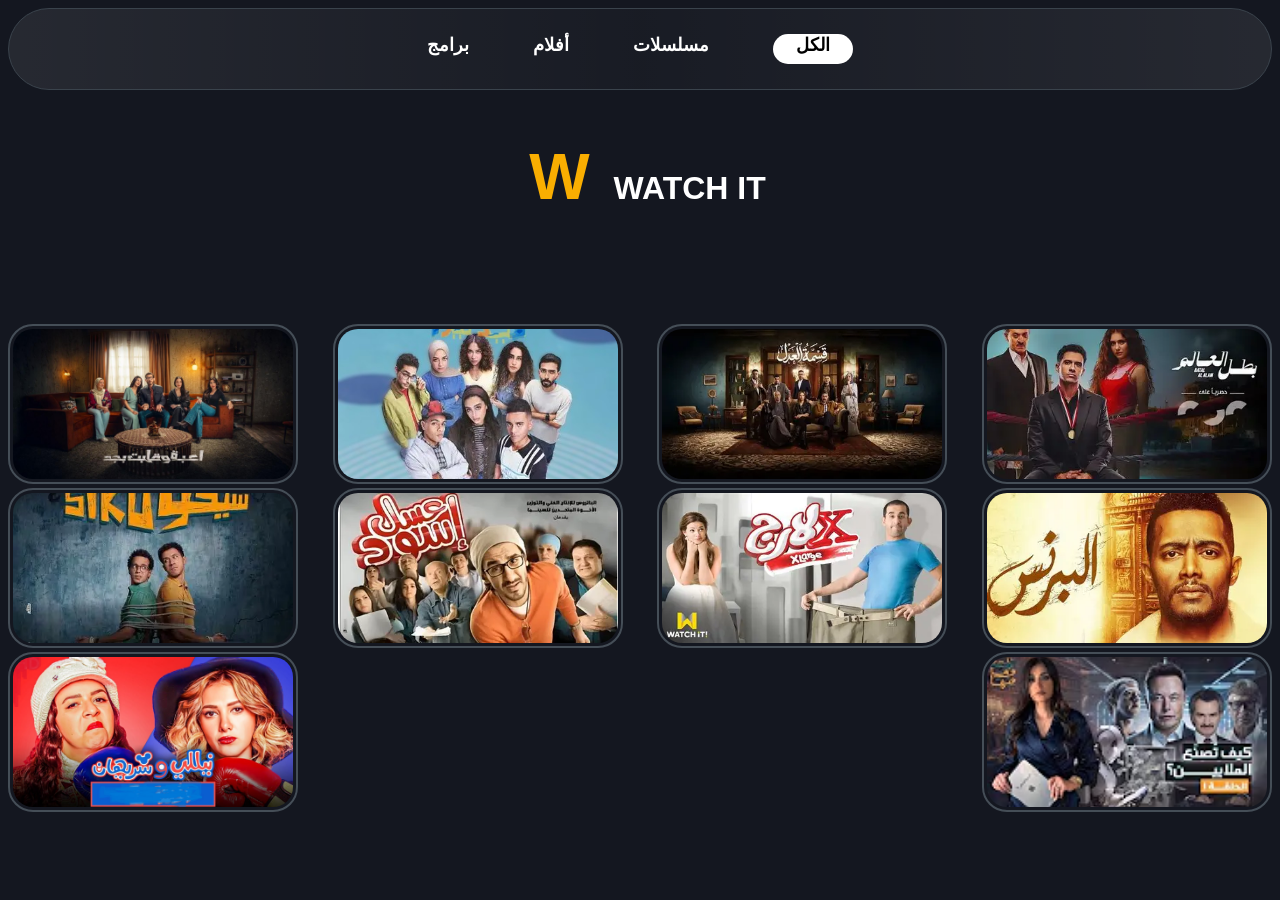
<file: index.html>
<!DOCTYPE html>
<html lang="en">
<head>
    <meta charset="UTF-8">
    <meta name="viewport" content="width=device-width, initial-scale=1.0">
    <title>WATCH IT</title>
    <link rel="stylesheet" href="style.css">
    <link rel="shortcut icon" href="ODF.png" type="img/png">
</head>
<body>
    <div class="text">
        <h1 class="watchit-text"><span>W</span> Watch it</h1>
    </div>
    <div class="watchit">
        <header dir="rtl">
            <nav>
                <a href="index.html" class="different">الكل</a>
                <a href="series.html">مسلسلات</a>
                <a href="movies.html">أفلام</a>
                <a href="something2.html">برامج</a>
            </nav>
        </header>
    </div>
    <div class="content" style="text-align: center;">
        <h1 style="color:  white; text-align: center; margin-top: 50px;">
            <span style="color: rgb(249, 174, 1); font-weight: 900; font-size: 2em; padding: 15px;">W</span> WATCH IT 
        </h1>
        <div class="container">
            <div class="box">
                <a href="https://www.youtube.com/watch?v=SjYlMeJVN2s&list=PL_ej7RMCgBBNlEeV1kB3mXgujwYJrrH4e&index=238" target="_blank">
                    <img src="2e6bc1399-1.jpg" alt="">
                </a>
            </div>
            <div class="box">
                <a href="https://www.youtube.com/watch?v=2Ni5oQsdqII&list=PLqHwCBLee9aQd-VGlACI4Y4jeddYFxq5i&index=30" target="_blank">
                    <img src="OIP2.jpg" alt="">
                </a>
            </div>
            <div class="box">
                <a href="https://www.youtube.com/watch?v=a57g9QrnLY0&list=PLnFEQGpqDBNOssmeYRF7aSiUghP_tsJZN&index=26" target="_blank">
                    <img src="download2.webp" alt="">
                </a>
            </div>
            <div class="box">
                <a href="https://www.youtube.com/watch?v=munCbcyMW6c&list=PLk7aOjrbxuorg7abhgpb0-GRDBMwRGORa&index=97" target="_blank">
                    <img src="OIF.webp" alt="">
                </a>
            </div>
            <div class="box">
                <a href="https://www.youtube.com/watch?v=Zkr9745mW0I" target="_blank">
                    <img src="OIP3.webp" alt="">
                </a>
            </div>
            <div class="box">
                <a href="https://www.youtube.com/watch?v=Bhdp9B0GbV8" target="_blank">
                    <img src="OIP6.webp" alt="">
                </a>
            </div>
            <div class="box">
                <a href="https://www.youtube.com/watch?v=z78lAbi35MU" target="_blank">
                    <img src="OIP.webp" alt="">
                </a>
            </div>
            <div class="box">
                <a href="https://www.youtube.com/watch?v=tgnYQDYpgu0&list=PL21EQ3ARoraq9HFNRYqDHYl297J0-1IKS&index=118"  target="_blank">
                    <img src="OIP4.webp" alt="">
                </a>
            </div>
            <div class="box">
                <a href="https://www.youtube.com/watch?v=dHtY6rPChJU&list=PLoooqPoxRcqdlVHpij7hbL2QiGAX3ToxG"  target="_blank">
                    <img src="maxresdefault.jpg" alt="">
                </a>
            </div>
            <div class="box">
                <a href="https://www.youtube.com/watch?v=vD8s74Egl9M&list=PL6wl6qOaiZmnocXG5_HLZEyvA-enGc89r" target="_blank">
                    <img src="hqdefault2.avif" alt="">
                </a>
            </div>
        </div>
    </div>
</body>

</html>
</file>
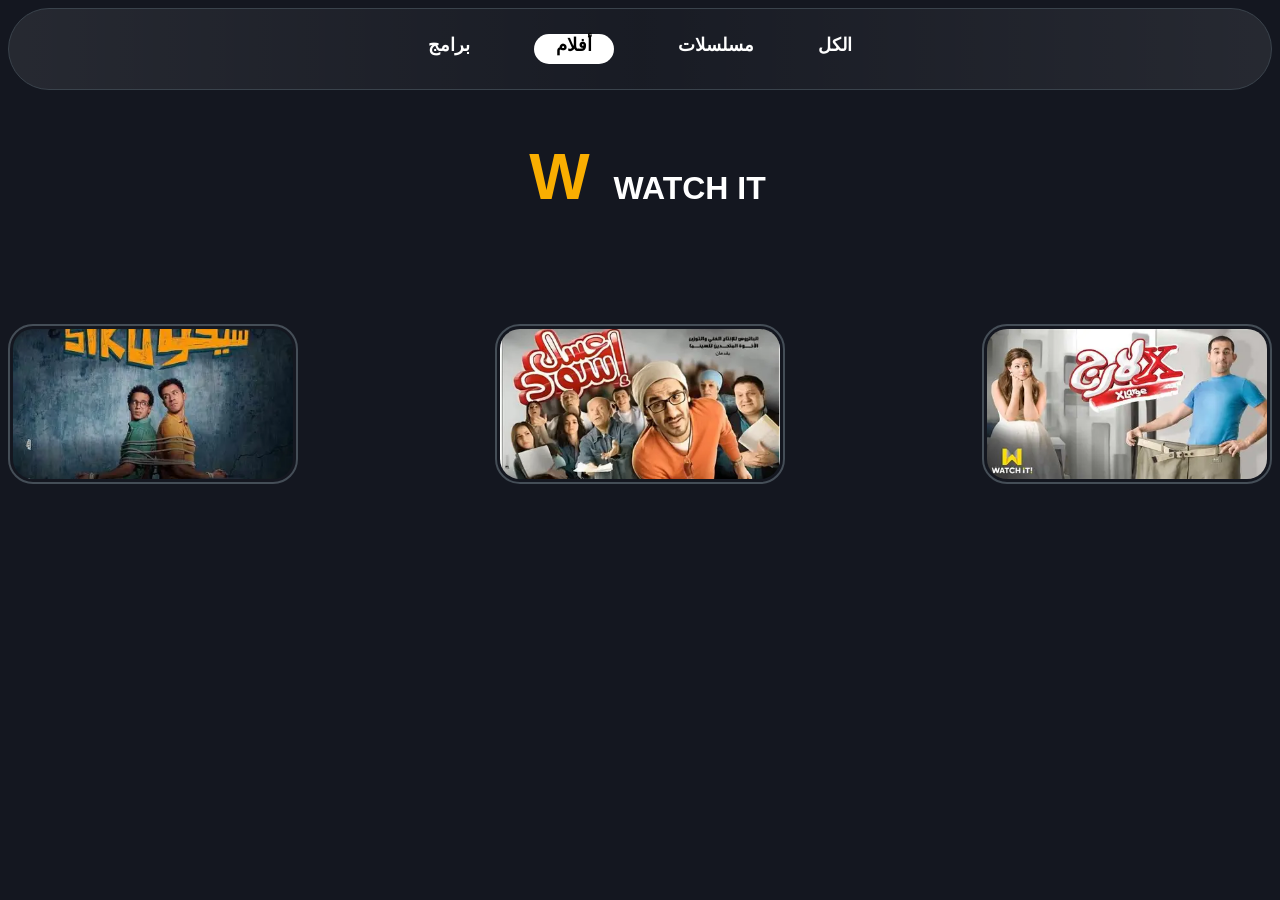
<file: movies.html>
<!DOCTYPE html>
<html lang="en">
<head>
    <meta charset="UTF-8">
    <meta name="viewport" content="width=device-width, initial-scale=1.0">
    <title>WATCH IT</title>
    <link rel="stylesheet" href="style.css">
    <link rel="shortcut icon" href="ODF.png" type="img/png">
</head>
<body>
    <div class="text">
        <h1 class="watchit-text"><span>W</span> Watch it</h1>
    </div>
    <div class="watchit">
        <header dir="rtl">
            <nav>
                <a href="index.html" >الكل</a>
                <a href="series.html">مسلسلات</a>
                <a href="movies.html" class="different">أفلام</a>
                <a href="something2.html">برامج</a>
            </nav>
        </header>
    </div>
    <div class="content" style="text-align: center;">
        <h1 style="color:  white; text-align: center; margin-top: 50px;">
            <span style="color: rgb(249, 174, 1); font-weight: 900; font-size: 2em; padding: 15px;">W</span> WATCH IT 
        </h1>
        <div class="container">
            <div class="box">
                <a href="https://www.youtube.com/watch?v=Zkr9745mW0I" target="_blank">
                    <img src="OIP3.webp" alt="">
                </a>
            </div>
            <div class="box">
                <a href="https://www.youtube.com/watch?v=Bhdp9B0GbV8" target="_blank">
                    <img src="OIP6.webp" alt="">
                </a>
            </div>
            <div class="box">
                <a href="https://www.youtube.com/watch?v=z78lAbi35MU" target="_blank">
                    <img src="OIP.webp" alt="">
                </a>
            </div>
        </div>
    </div>
</body>
</html>
</file>
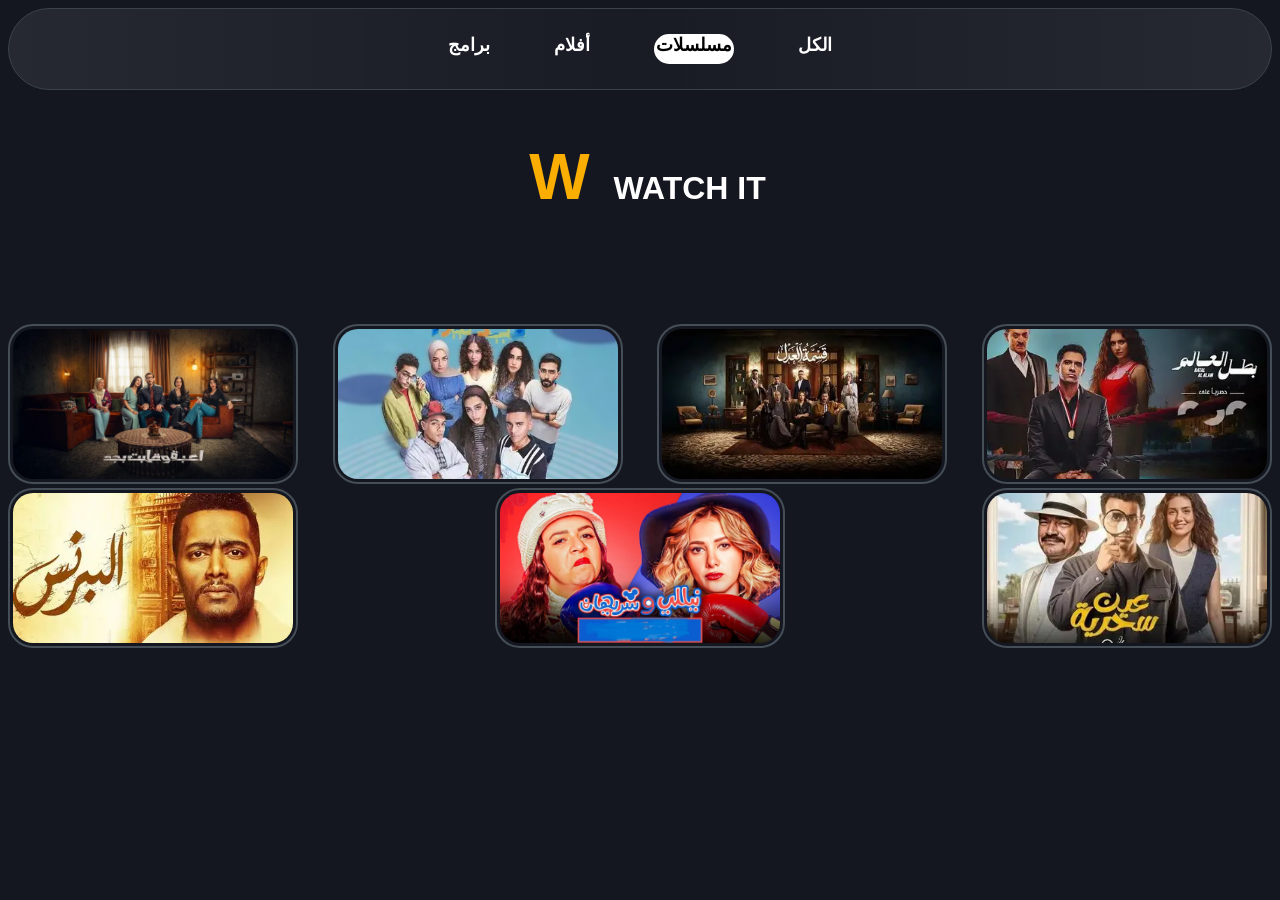
<file: series.html>
<!DOCTYPE html>
<html lang="en">
<head>
    <meta charset="UTF-8">
    <meta name="viewport" content="width=device-width, initial-scale=1.0">
    <title>WATCH IT</title>
    <link rel="stylesheet" href="style.css">
    <link rel="shortcut icon" href="ODF.png" type="img/png">
</head>
<body>
    <div class="text">
        <h1 class="watchit-text"><span>W</span> Watch it</h1>
    </div>
    <div class="watchit">
        <header dir="rtl">
            <nav>
                <a href="index.html">الكل</a>
                <a href="series.html" class="different">مسلسلات</a>
                <a href="movies.html">أفلام</a>
                <a href="something2.html">برامج</a>
            </nav>
        </header>
    </div>
    <div class="content" style="text-align: center;">
        <h1 style="color:  white; text-align: center; margin-top: 50px;">
            <span style="color: rgb(249, 174, 1); font-weight: 900; font-size: 2em; padding: 15px;">W</span> WATCH IT 
        </h1>
        <div class="container">
            <div class="box">
                <a href="https://www.youtube.com/watch?v=SjYlMeJVN2s&list=PL_ej7RMCgBBNlEeV1kB3mXgujwYJrrH4e&index=238" target="_blank">
                    <img src="2e6bc1399-1.jpg" alt="">
                </a>
            </div>
            <div class="box">
                <a href="https://www.youtube.com/watch?v=2Ni5oQsdqII&list=PLqHwCBLee9aQd-VGlACI4Y4jeddYFxq5i&index=30" target="_blank">
                    <img src="OIP2.jpg" alt="">
                </a>
            </div>
            <div class="box">
                <a href="https://www.youtube.com/watch?v=a57g9QrnLY0&list=PLnFEQGpqDBNOssmeYRF7aSiUghP_tsJZN&index=26" target="_blank">
                    <img src="download2.webp" alt="">
                </a>
            </div>
            <div class="box">
                <a href="https://www.youtube.com/watch?v=munCbcyMW6c&list=PLk7aOjrbxuorg7abhgpb0-GRDBMwRGORa&index=97" target="_blank">
                    <img src="OIF.webp" alt="">
                </a>
            </div>
            <div class="box">
                <a href="https://www.youtube.com/watch?v=tgnYQDYpgu0&list=PL21EQ3ARoraq9HFNRYqDHYl297J0-1IKS&index=118"  target="_blank">
                    <img src="OIP4.webp" alt="">
                </a>
            </div>
            <div class="box">
                <a href="https://www.youtube.com/watch?v=dHtY6rPChJU&list=PLoooqPoxRcqdlVHpij7hbL2QiGAX3ToxG"  target="_blank">
                    <img src="maxresdefault.jpg" alt="">
                </a>
            </div>
            <div class="box">
                <a href="https://www.youtube.com/watch?v=XS_KWdqNC4Q&list=PLR-zFMJFqXi8uyMgd3LRgyUTLXl8VIOEy&index=29">
                    <img src="th.webp" alt="">
                </a>
            </div>
        </div>
    </div>
</body>

</html>
</file>
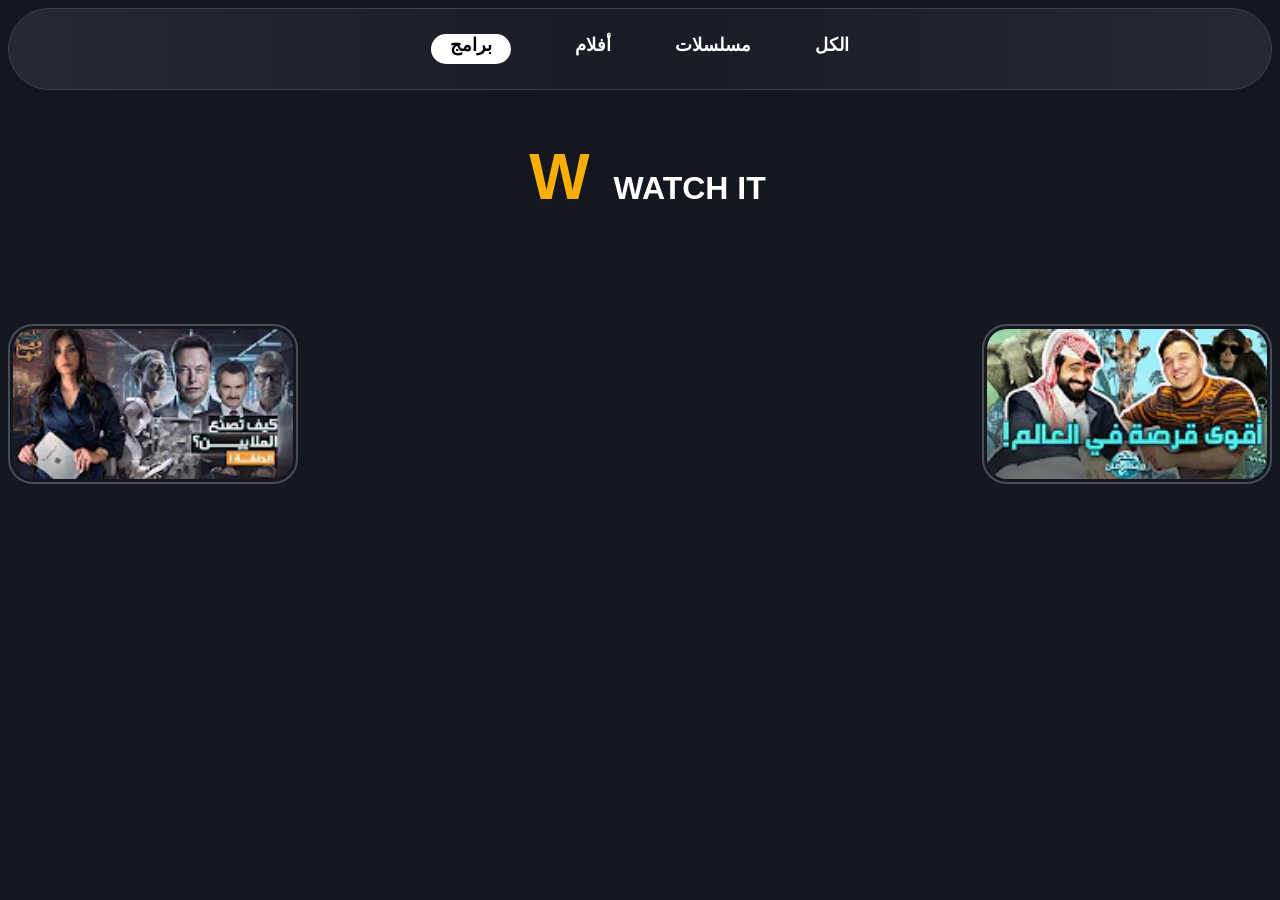
<file: something2.html>
<!DOCTYPE html>
<html lang="en">
<head>
    <meta charset="UTF-8">
    <meta name="viewport" content="width=device-width, initial-scale=1.0">
    <title>WATCH IT</title>
    <link rel="stylesheet" href="style.css">
    <link rel="shortcut icon" href="ODF.png" type="img/png">
</head>
<body>
    <div class="text">
        <h1 class="watchit-text"><span>W</span> Watch it</h1>
    </div>
    <div class="watchit">
        <header dir="rtl">
            <nav>
                <a href="index.html">الكل</a>
                <a href="series.html">مسلسلات</a>
                <a href="movies.html">أفلام</a>
                <a href="something2.html" class="different">برامج</a>
            </nav>
        </header>
    </div>
    <div class="content" style="text-align: center;">
        <h1 style="color:  white; text-align: center; margin-top: 50px;">
            <span style="color: rgb(249, 174, 1); font-weight: 900; font-size: 2em; padding: 15px;">W</span> WATCH IT 
        </h1>
        <div class="container">
            <div class="box">
                <a href="https://www.youtube.com/watch?v=vD8s74Egl9M&list=PL6wl6qOaiZmnocXG5_HLZEyvA-enGc89r" target="_blank">
                    <img src="hqdefault2.avif" alt="">
                </a>
            </div>
            <div class="box">
                <a href="https://www.youtube.com/watch?v=bpED-MOzVXk&list=PLp0HPxdzjjMhRh7_sq0vWODfwmnEmk-sN&index=1" target="_blank">
                    <img src="hqdefault.avif" alt="">
                </a>
            </div>
        </div>
    </div>
</body>
</html>
</file>
<file: style.css>
body {
    font-family: 'Segoe UI', Tahoma, Geneva, Verdana, sans-serif;
    background-color: rgb(20, 23, 32);
}
@keyframes text-animation {
    from {
        opacity: 100%;
    }
    to {
        opacity: 0;
    }
}
@keyframes watchit-animation {
    from {
        opacity: 0;
    }
    to {
        opacity: 100%;
    }
}
.text {
    display: flex;
    justify-content: center;
    align-items: center;
    position: absolute;
    top: 50%;
    left: 50%;
    transform: translate(-50%, -70%);
    animation-name: text-animation;
    animation-duration: 1.5s;
    opacity: 0;
}
.text .watchit-text {
    color: white;
}
.text .watchit-text span {
    color: rgb(249, 174, 1);
    font-weight: 900;
    font-size: 2em;
    padding: 15px;
}
.watchit {
    animation-name: watchit-animation;
    animation-duration: 6s;
}
header {
    border: 1px solid rgb(58, 67, 76);
    display: flex;
    justify-content: center;
    height: 80px;
    border-radius: 50px;
    background: linear-gradient(to right, rgba(255, 255, 255, 8%), rgba(255, 255, 255, 2%), rgba(255, 255, 255, 8%));
    align-items: center;
}
nav {
    display: flex;
    gap: 4rem;
}
nav a {
    font-size: large;
    color: white;
    text-decoration: none;
    height: 30px;
    font-weight: 700;
}
nav .different {
    display: flex;
    justify-content: center;
    background-color: white;
    width: 80px;
    height: 30px;
    border-radius: 15px;
    color: black;
}
.content {
    animation-name: watchit-animation;
    animation-duration: 6s;
}
.container {
    display: flex;
    justify-content: space-between;
    flex-wrap: wrap;
    animation-name: watchit-animation;
    animation-duration: 6s;
    margin-top: 110px;
}
.container .box img {
    width: 280px;
    height: 150px;
    object-fit: cover;
    display: inline-block;
    border-radius: 25px;
    border: 2px solid rgb(69, 78, 87);
    padding: 3px;
    transition: 0.3s ease;
}
.container .box img:hover {
    border-radius: 7px;
    border: 2px solid rgb(251, 251, 251);
}
@media (max-width: 600px) {
    nav {
        display: flex;
        gap: 2rem;
    }
    .container {
        display: flex;
        justify-content: center;
        flex-wrap: wrap;
        animation-name: watchit-animation;
        animation-duration: 6s;
        margin-top: 110px;
    }
    nav a {
        font-size: medium;
        color: white;
        text-decoration: none;
        height: 20px;
        font-weight: 700;
    }
    body {
        margin: 0;
    }
    .text .watchit-text span {
        color: rgb(249, 174, 1);
        font-weight: 900;
        font-size: 30px;
        padding: 15px;
    }
    .text .watchit-text {
        color: white;
        font-size: 25px;
    }

}
</file>
